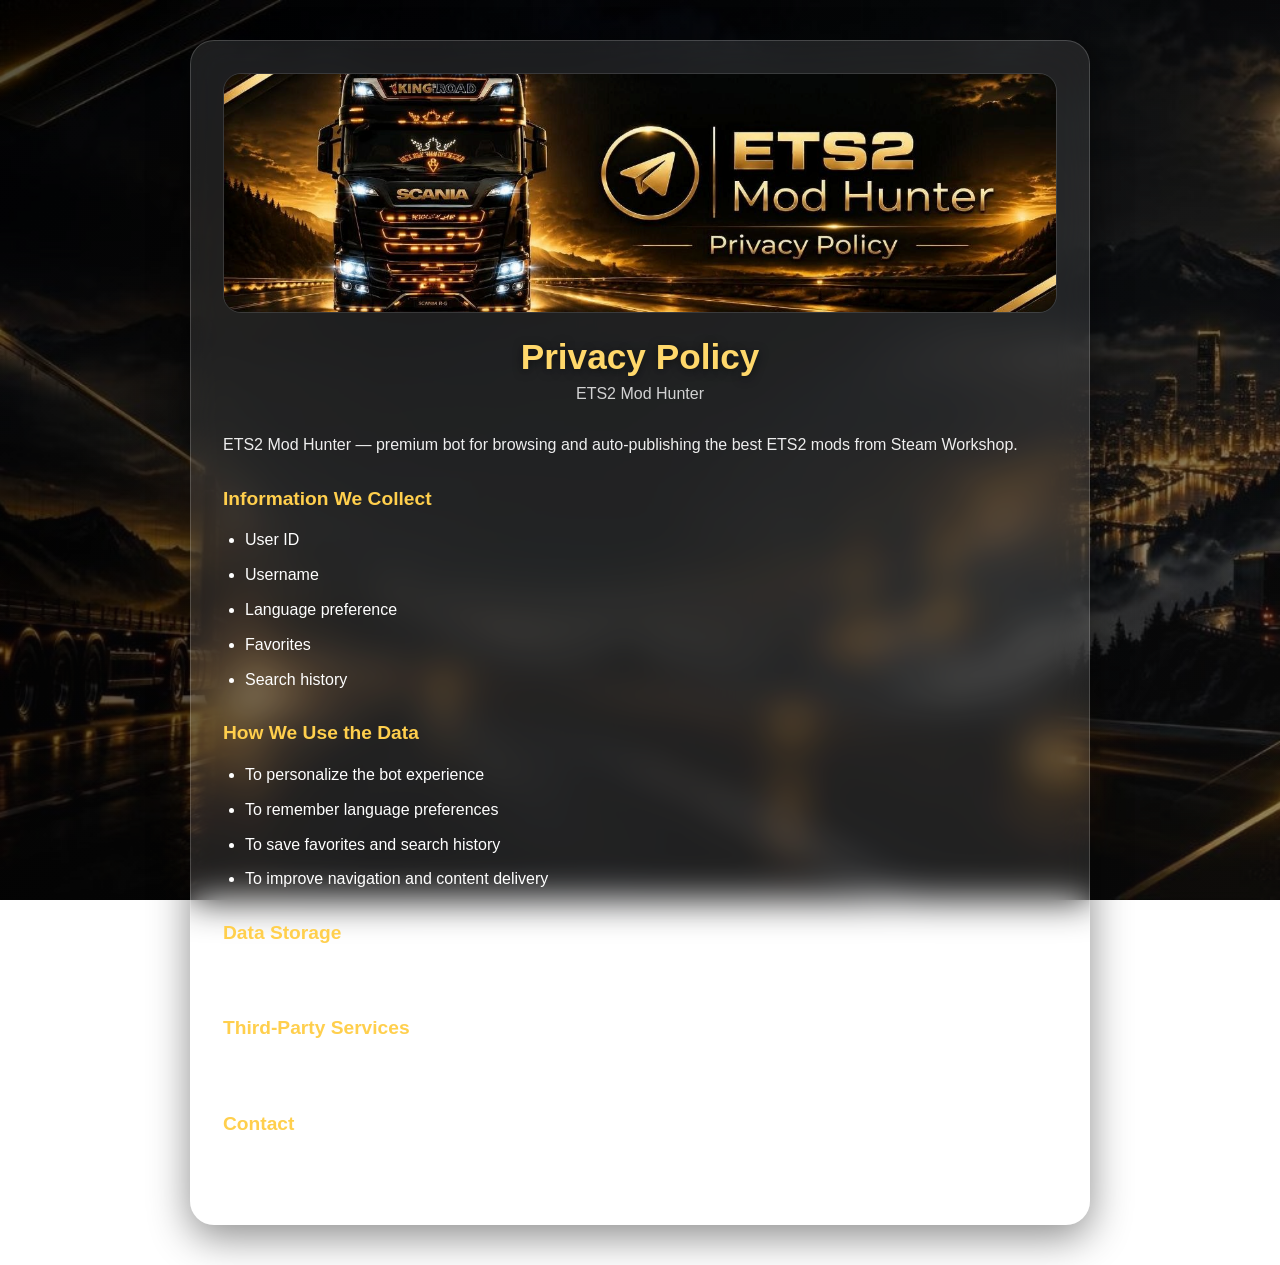
<file: index.html>
<!DOCTYPE html>
<html lang="en">
<head>
  <meta charset="UTF-8" />
  <meta name="viewport" content="width=device-width, initial-scale=1.0" />
  <title>Privacy Policy - ETS2 Mod Hunter</title>
  <link rel="stylesheet" href="style.css" />
</head>
<body>
  <div class="overlay"></div>

  <main class="glass-box">
    <header class="hero">
      <img src="assets/banner.png" alt="ETS2 Mod Hunter Banner" class="banner" />
      <h1>Privacy Policy</h1>
      <p class="subtitle">ETS2 Mod Hunter</p>
    </header>

    <section>
      <p>
        ETS2 Mod Hunter — premium bot for browsing and auto-publishing the best ETS2 mods from Steam Workshop.
      </p>

      <h2>Information We Collect</h2>
      <ul>
        <li>User ID</li>
        <li>Username</li>
        <li>Language preference</li>
        <li>Favorites</li>
        <li>Search history</li>
      </ul>

      <h2>How We Use the Data</h2>
      <ul>
        <li>To personalize the bot experience</li>
        <li>To remember language preferences</li>
        <li>To save favorites and search history</li>
        <li>To improve navigation and content delivery</li>
      </ul>

      <h2>Data Storage</h2>
      <p>
        Collected data is stored securely and used only for bot functionality.
      </p>

      <h2>Third-Party Services</h2>
      <p>
        The bot sources mod content exclusively from Steam Workshop.
      </p>

      <h2>Contact</h2>
      <p>
        If you have any questions, contact the bot administrator.
      </p>
    </section>
  </main>
</body>
</html>
</file>
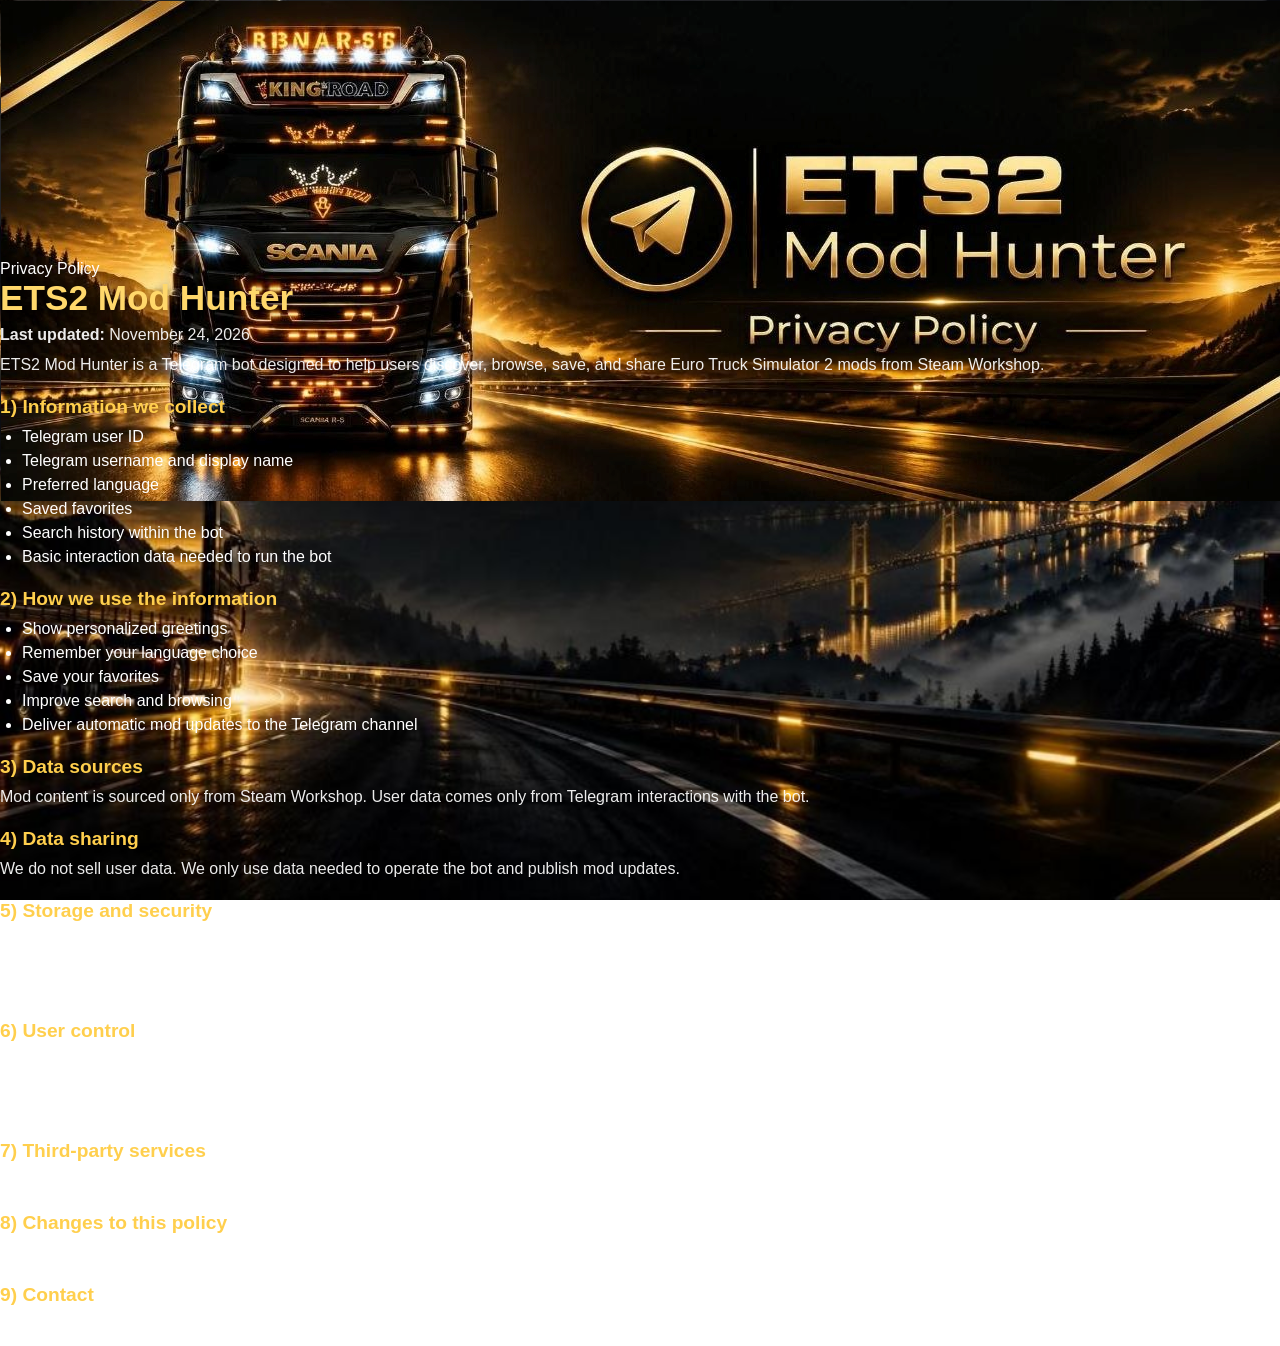
<file: Privacy Policy — ETS2 Mod Hunter.html>
<!DOCTYPE html>
<html lang="en">
<head>
  <meta charset="UTF-8" />
  <meta name="viewport" content="width=device-width, initial-scale=1.0" />
  <title>ETS2 Mod Hunter - Privacy Policy</title>
  <link rel="stylesheet" href="style.css" />
</head>
<body>
  <div class="wrap">
    <div class="banner">
      <img src="assets/banner.png" alt="ETS2 Mod Hunter Privacy Policy Banner">
    </div>

    <div class="card">
      <div class="badge">Privacy Policy</div>
      <h1>ETS2 Mod Hunter</h1>
      <p><strong>Last updated:</strong> November 24, 2026</p>

      <p>
        ETS2 Mod Hunter is a Telegram bot designed to help users discover, browse, save, and share
        Euro Truck Simulator 2 mods from Steam Workshop.
      </p>

      <h2>1) Information we collect</h2>
      <ul>
        <li>Telegram user ID</li>
        <li>Telegram username and display name</li>
        <li>Preferred language</li>
        <li>Saved favorites</li>
        <li>Search history within the bot</li>
        <li>Basic interaction data needed to run the bot</li>
      </ul>

      <h2>2) How we use the information</h2>
      <ul>
        <li>Show personalized greetings</li>
        <li>Remember your language choice</li>
        <li>Save your favorites</li>
        <li>Improve search and browsing</li>
        <li>Deliver automatic mod updates to the Telegram channel</li>
      </ul>

      <h2>3) Data sources</h2>
      <p>Mod content is sourced only from Steam Workshop. User data comes only from Telegram interactions with the bot.</p>

      <h2>4) Data sharing</h2>
      <p>We do not sell user data. We only use data needed to operate the bot and publish mod updates.</p>

      <h2>5) Storage and security</h2>
      <ul>
        <li>User preferences and favorites may be stored in a database</li>
        <li>Data is protected with reasonable security measures</li>
        <li>We keep only the data required for bot functionality</li>
      </ul>

      <h2>6) User control</h2>
      <ul>
        <li>Change your language anytime</li>
        <li>Remove mods from favorites</li>
        <li>Stop using the bot at any time</li>
      </ul>

      <h2>7) Third-party services</h2>
      <p>This bot may use Telegram and Steam Workshop.</p>

      <h2>8) Changes to this policy</h2>
      <p>We may update this Privacy Policy when needed. Continued use of the bot means you accept the updated policy.</p>

      <h2>9) Contact</h2>
      <p>If you have questions about this policy, contact the bot administrator through the bot’s support or official contact channel.</p>
    </div>
  </div>
</body>
</html>
</file>
<file: style.css>
* {
  box-sizing: border-box;
  margin: 0;
  padding: 0;
}

html, body {
  width: 100%;
  min-height: 100%;
}

body {
  font-family: Arial, Helvetica, sans-serif;
  color: #ffffff;
  background: url("assets/wallpaper.jpg") center center / cover no-repeat fixed;
  position: relative;
  min-height: 100vh;
  overflow-x: hidden;
}

.overlay {
  position: fixed;
  inset: 0;
  background: linear-gradient(
    135deg,
    rgba(0, 0, 0, 0.65),
    rgba(20, 20, 20, 0.45)
  );
  z-index: 0;
}

.glass-box {
  position: relative;
  z-index: 1;
  width: min(900px, calc(100% - 32px));
  margin: 40px auto;
  padding: 32px;
  background: rgba(255, 255, 255, 0.10);
  border: 1px solid rgba(255, 255, 255, 0.18);
  border-radius: 24px;
  backdrop-filter: blur(18px);
  -webkit-backdrop-filter: blur(18px);
  box-shadow: 0 12px 40px rgba(0, 0, 0, 0.45);
}

.hero {
  text-align: center;
  margin-bottom: 28px;
}

.banner {
  width: 100%;
  max-height: 240px;
  object-fit: cover;
  border-radius: 18px;
  margin-bottom: 20px;
  border: 1px solid rgba(255, 255, 255, 0.12);
}

h1 {
  font-size: 2.2rem;
  margin-bottom: 8px;
  color: #ffd86b;
  text-shadow: 0 2px 10px rgba(0, 0, 0, 0.5);
}

.subtitle {
  font-size: 1rem;
  color: rgba(255, 255, 255, 0.8);
}

section {
  line-height: 1.8;
  font-size: 1rem;
}

h2 {
  margin-top: 22px;
  margin-bottom: 10px;
  font-size: 1.2rem;
  color: #ffcf4d;
}

p {
  margin-bottom: 12px;
  color: rgba(255, 255, 255, 0.92);
}

ul {
  margin-left: 22px;
  margin-bottom: 12px;
}

li {
  margin-bottom: 6px;
}

@media (max-width: 600px) {
  .glass-box {
    padding: 20px;
    margin: 20px auto;
    border-radius: 18px;
  }

  h1 {
    font-size: 1.7rem;
  }

  .banner {
    max-height: 180px;
  }
}
</file>
